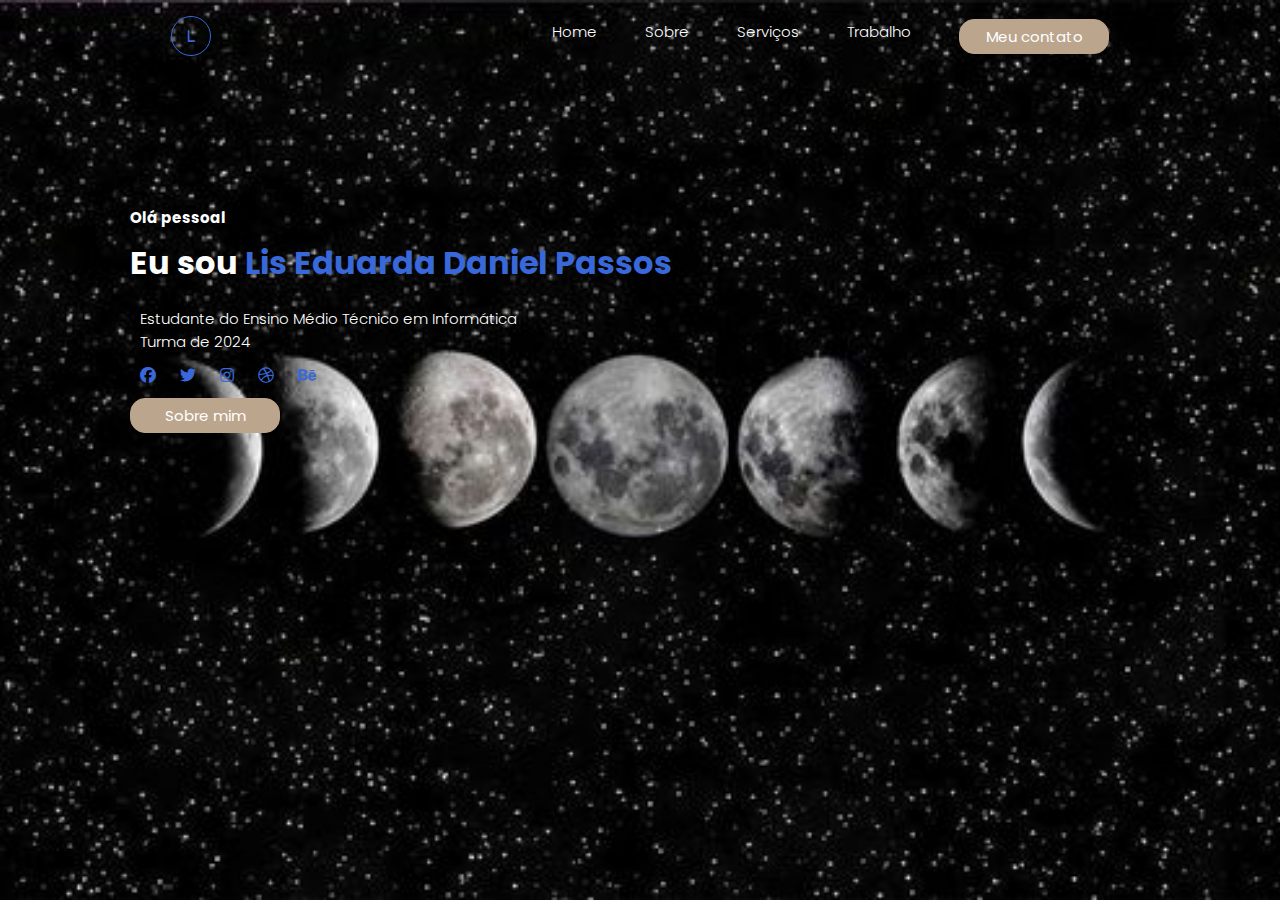
<file: index.html>
<!--shift + !-->
<!DOCTYPE html>
<html lang="pt">
<head>
    <meta charset="UTF-8">
    <meta http-equiv="X-UA-Compatible" content="IE=edge">
    <meta name="viewport" content="width=device-width, initial-scale=1.0">
    <link rel="stylesheet" href="https://cdnjs.cloudflare.com/ajax/libs/font-awesome/6.1.0/css/all.min.css">
    <link rel="stylesheet" href="estilo.css">
    <title>By Lis</title>
</head>
<body>
    <div class="background">
        <header>
            <!--Logo-->
            <div class="logo">
                <i class="fa-solid fa-l"></i>
            </div>
            <!--Cabeçalho-->
            <div class="cabecalho-link">
                <li>
                    <a href="#">
                        Home
                    </a>
                </li>
                <li>
                    <a href="#">
                        Sobre
                    </a>
                </li>
                <li>
                    <a href="#">
                        Serviços
                    </a>
                </li>
                <li>
                    <a href="#">
                        Trabalho
                    </a>
                </li>
                <button>
                    Meu contato
                </button>                
            </div>
        </header>

        <div class="container-text">
            <div class="text">
                <h3>Olá pessoal</h3>
                <h1>Eu sou <span>Lis Eduarda Daniel Passos</span></h1>
                <p>Estudante do Ensino Médio Técnico em Informática
                    <br> Turma de 2024
                </p>
                <div class="redes-sociais">
                    <a href="#">
                        <i class="fa-brands fa-facebook"></i>
                    </a>
                    <a href="#">
                        <i class="fa-brands fa-twitter"></i>
                    </a>
                    <a href="#">
                        <i class="fa-brands fa-instagram"></i>
                    </a>
                    <a href="#">
                        <i class="fa-brands fa-dribbble"></i>
                    </a>
                    <a href="#">
                        <i class="fa-brands fa-behance"></i>
                    </a>
                </div>
                <button class="bnt">Sobre mim</button>
            </div>
        </div>
    </div>
</body>
</html>
</file>
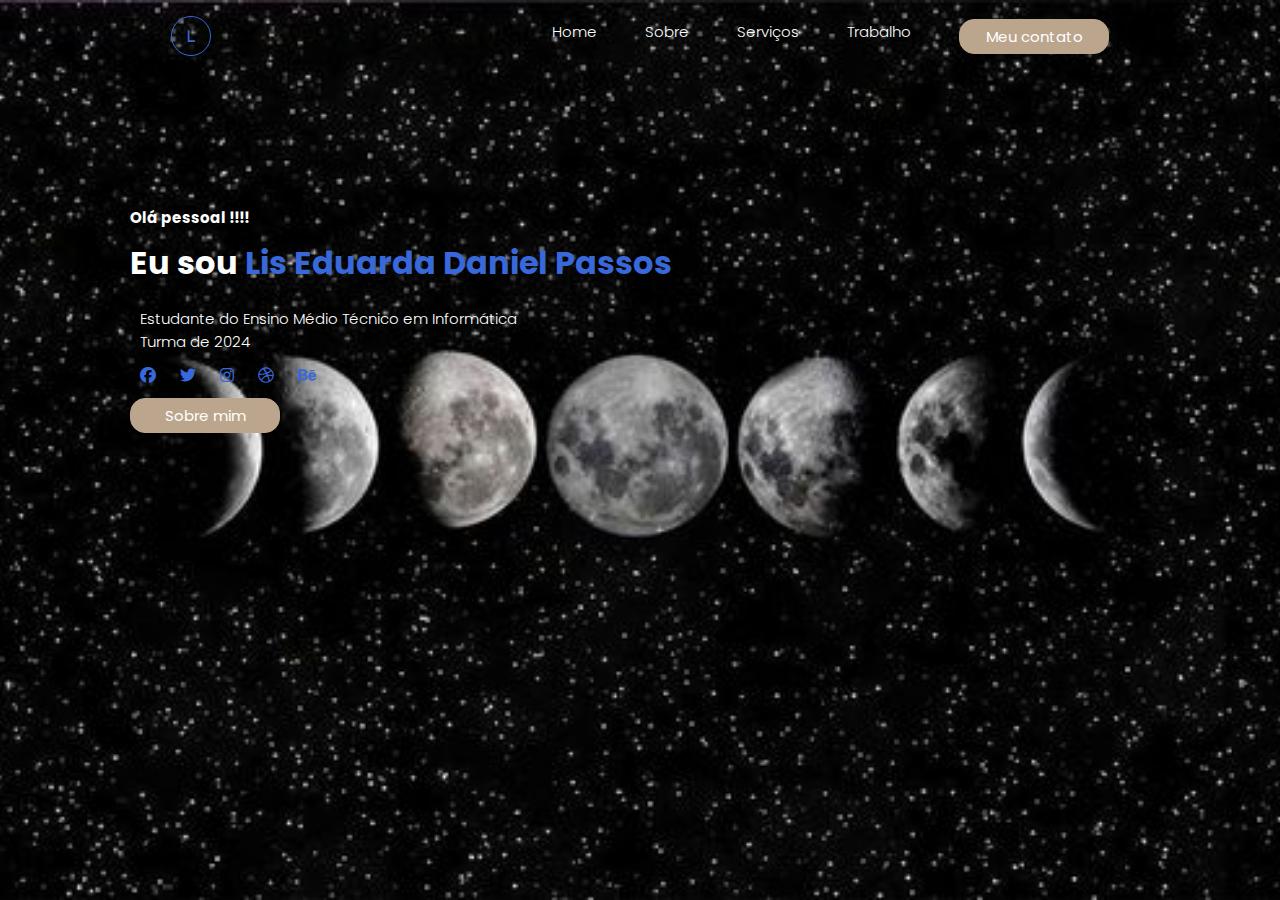
<file: home.html>
<!--shift + !-->
<!DOCTYPE html>
<html lang="pt">
    <head>
        <meta charset="UTF-8">
        <meta http-equiv="X-UA-Compatible" content="IE=edge">
        <meta name="viewport" content="width=device-width, initial-scale=1.0">
        <link rel="stylesheet" href="https://cdnjs.cloudflare.com/ajax/libs/font-awesome/6.1.0/css/all.min.css">
        <link rel="stylesheet" href="estilo.css">
        <link rel="shortcut icon" href="lua.ico">
        <title> By Lis</title>
    </head>
    
    
<body>
    <div class="background">
        <header>
            <!--Logo-->
            <div class="logo">
                <i class="fa-solid fa-l"></i>
            </div>
            <!--Cabeçalho-->
            <div class="cabecalho-link">
                <li>
                    <a href="home.html">
                        Home
                    </a>
                </li>
                <li>
                    <a href="sobre.html">
                        Sobre
                    </a>
                </li>
                <li>
                    <a href="servico.html">
                        Serviços
                    </a>
                </li>
                <li>
                    <a href="trabalho.html">
                        Trabalho
                    </a>
                </li>
                <button>
                    Meu contato
                </button>                
            </div>
        </header>

        <div class="container-text">
            <div class="text">
                <h3>Olá pessoal !!!!</h3>
                <h1>Eu sou <span>Lis Eduarda Daniel Passos</span></h1>
                <p>Estudante do Ensino Médio Técnico em Informática
                    <br> Turma de 2024
                </p>
                <div class="redes-sociais">
                    <a href="#">
                        <i class="fa-brands fa-facebook"></i>
                    </a>
                    <a href="#">
                        <i class="fa-brands fa-twitter"></i>
                    </a>
                    <a href="#">
                        <i class="fa-brands fa-instagram"></i>
                    </a>
                    <a href="#">
                        <i class="fa-brands fa-dribbble"></i>
                    </a>
                    <a href="#">
                        <i class="fa-brands fa-behance"></i>
                    </a>
                </div>
                <button class="bnt">Sobre mim</button>
            </div>
        </div>
    </div>
</body>
</html>
</file>
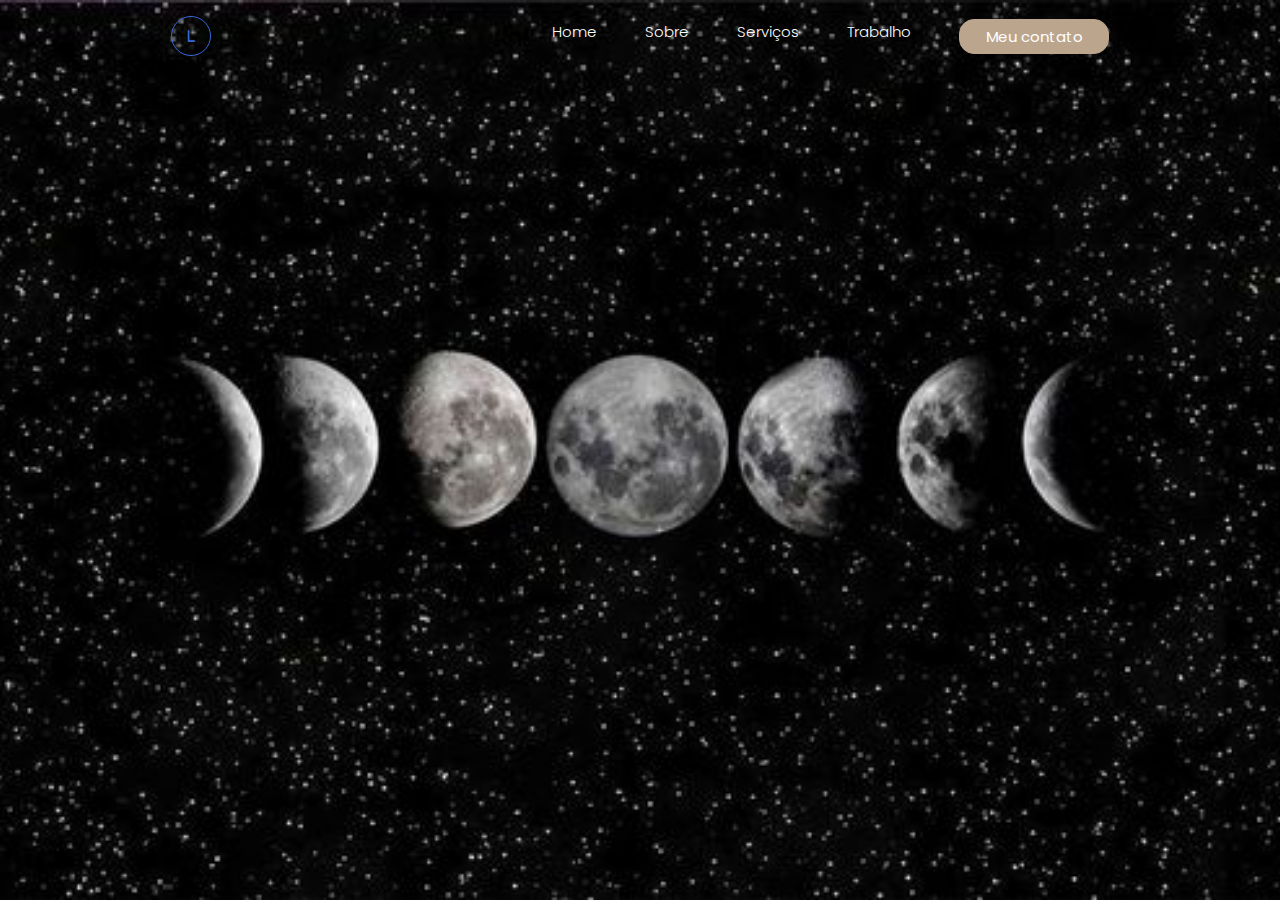
<file: meu_contato.html>
<!--shift + !-->
<!DOCTYPE html>
<html lang="pt">
    <head>
        <meta charset="UTF-8">
        <meta http-equiv="X-UA-Compatible" content="IE=edge">
        <meta name="viewport" content="width=device-width, initial-scale=1.0">
        <link rel="stylesheet" href="https://cdnjs.cloudflare.com/ajax/libs/font-awesome/6.1.0/css/all.min.css">
        <link rel="stylesheet" href="estilo.css">
        <link rel="shortcut icon" href="lua.ico">
        <title> By Lis</title>
    </head>
    
    
<body>
    <div class="background">
        <header>
            <!--Logo-->
            <div class="logo">
                <i class="fa-solid fa-l"></i>
            </div>
            <!--Cabeçalho-->
            <div class="cabecalho-link">
                <li>
                    <a href="home.html">
                        Home
                    </a>
                </li>
                <li>
                    <a href="sobre.html">
                        Sobre
                    </a>
                </li>
                <li>
                    <a href="servico.html">
                        Serviços
                    </a>
                </li>
                <li>
                    <a href="trabalho.html">
                        Trabalho
                    </a>
                </li>
                <button>
                    <a href="meu_contato.html">
                        Meu contato
                    </a>
                </button>                
            </div>
        </header>        
    </div>
</body>
</html>
</file>
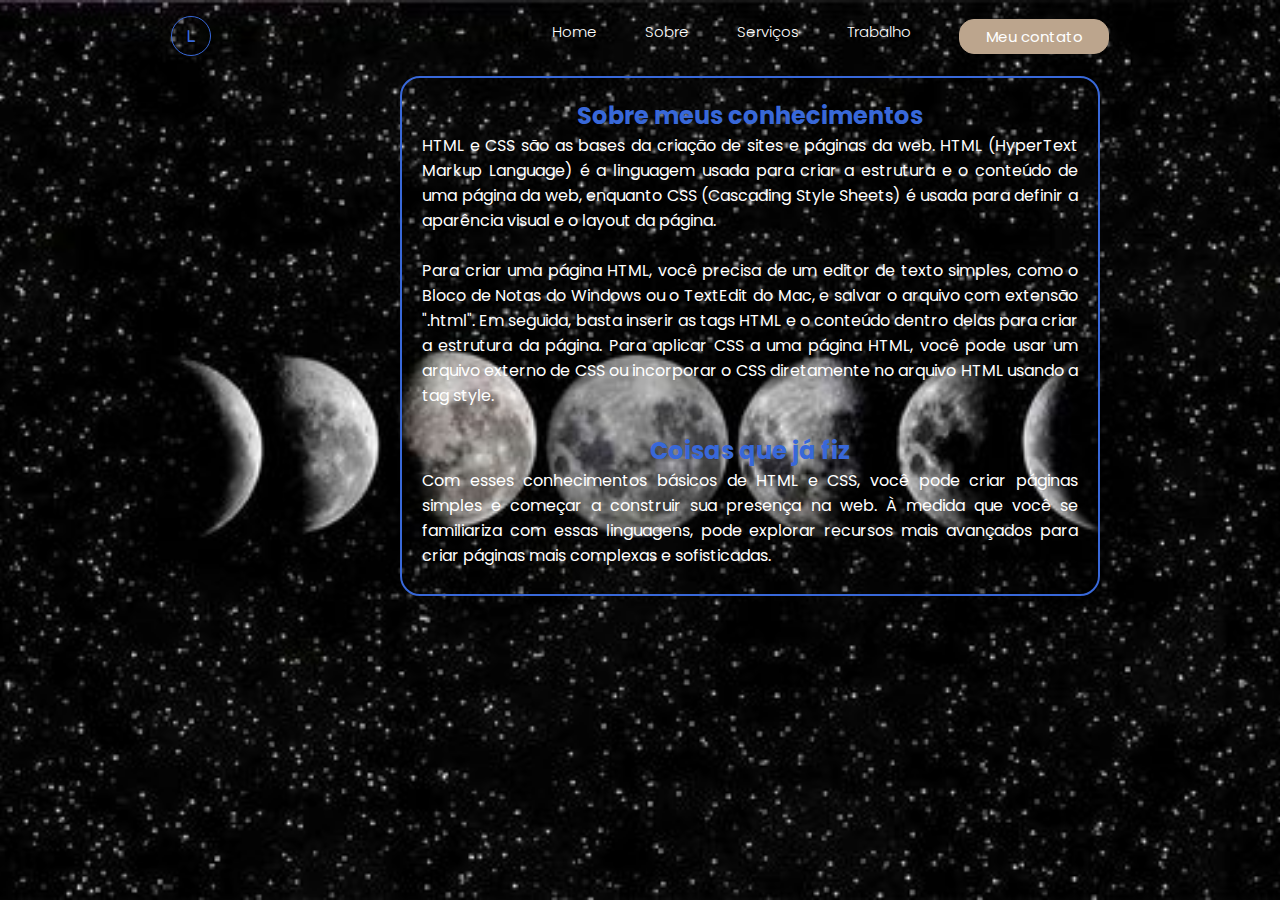
<file: servico.html>
<!--shift + !-->
<!DOCTYPE html>
<html lang="pt">
    <head>
        <meta charset="UTF-8">
        <meta http-equiv="X-UA-Compatible" content="IE=edge">
        <meta name="viewport" content="width=device-width, initial-scale=1.0">
        <link rel="stylesheet" href="https://cdnjs.cloudflare.com/ajax/libs/font-awesome/6.1.0/css/all.min.css">
        <link rel="stylesheet" href="estilo.css">
        <link rel="shortcut icon" href="lua.ico">
        <title> By Lis</title>
    </head>
    
    
<body>
    <div class="background">
        <header>
            <!--Logo-->
            <div class="logo">
                <i class="fa-solid fa-l"></i>
            </div>
            <!--Cabeçalho-->
            <div class="cabecalho-link">
                <li>
                    <a href="home.html">
                        Home
                    </a>
                </li>
                <li>
                    <a href="sobre.html">
                        Sobre
                    </a>
                </li>
                <li>
                    <a href="servico.html">
                        Serviços
                    </a>
                </li>
                <li>
                    <a href="trabalho.html">
                        Trabalho
                    </a>
                </li>
                <button>
                    Meu contato
                </button>                
            </div>
        </header>
        <div class="caixa-texto">
            
            <div class="texto-caixa">
                <h2>Sobre meus conhecimentos</h2>
                HTML e CSS são as bases da criação de sites e páginas da web. HTML (HyperText Markup Language) é a linguagem usada para criar a estrutura e o conteúdo de uma página da web, enquanto CSS (Cascading Style Sheets) é usada para definir a aparência visual e o layout da página.
                <br><br>
                Para criar uma página HTML, você precisa de um editor de texto simples, como o Bloco de Notas do Windows ou o TextEdit do Mac, e salvar o arquivo com extensão ".html". Em seguida, basta inserir as tags HTML e o conteúdo dentro delas para criar a estrutura da página.
                Para aplicar CSS a uma página HTML, você pode usar um arquivo externo de CSS ou incorporar o CSS diretamente no arquivo HTML usando a tag style.
                <br><br>
                <h2>Coisas que já fiz</h2>
                Com esses conhecimentos básicos de HTML e CSS, você pode criar páginas simples e começar a construir sua presença na web. À medida que você se familiariza com essas linguagens, pode explorar recursos mais avançados para criar páginas mais complexas e sofisticadas.
            </div>
        </div>
    </div>
</body>
</html>
</file>
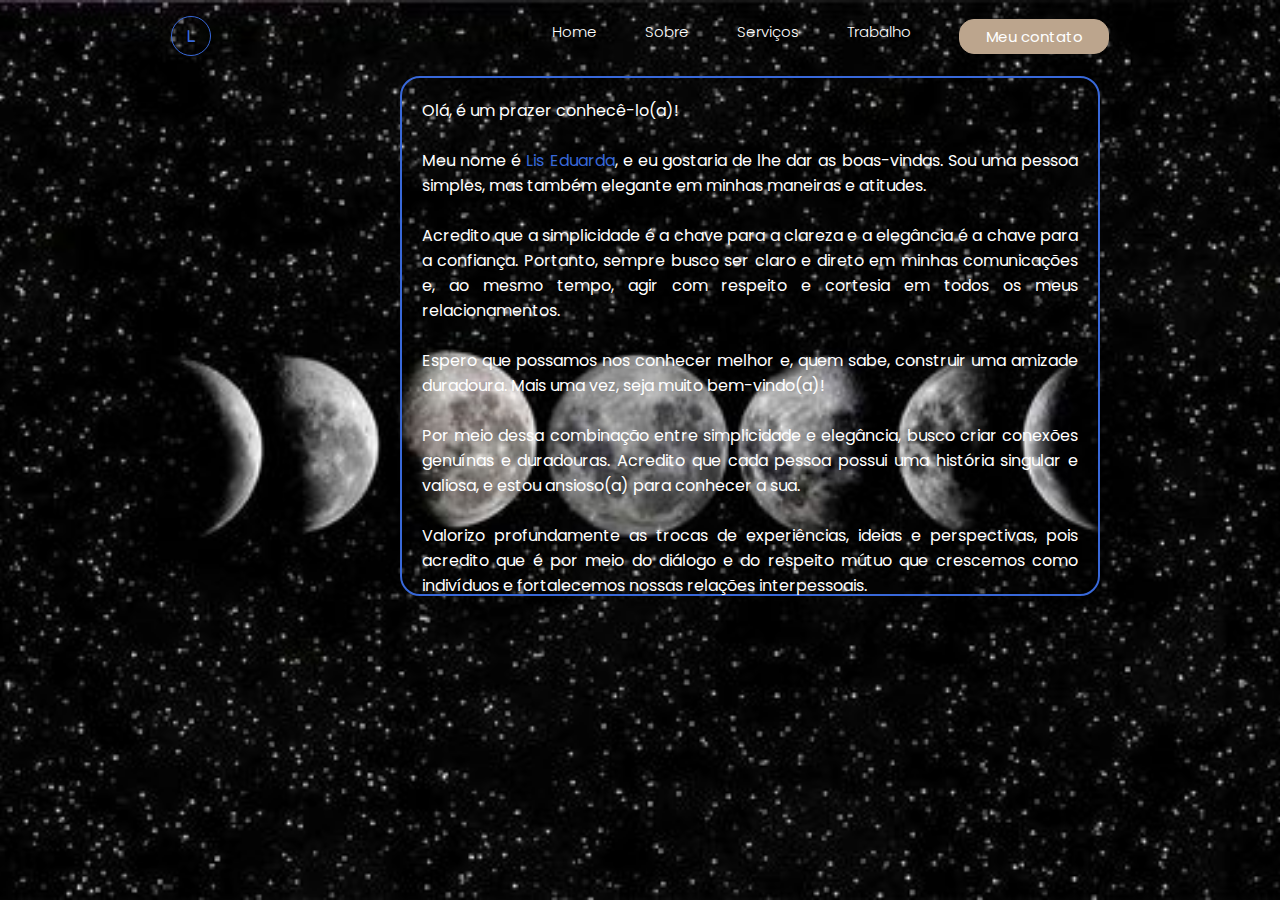
<file: sobre.html>
<!--shift + !-->
<!DOCTYPE html>
<html lang="pt">
    <head>
        <meta charset="UTF-8">
        <meta http-equiv="X-UA-Compatible" content="IE=edge">
        <meta name="viewport" content="width=device-width, initial-scale=1.0">
        <link rel="stylesheet" href="https://cdnjs.cloudflare.com/ajax/libs/font-awesome/6.1.0/css/all.min.css">
        <link rel="stylesheet" href="estilo.css">
        <link rel="shortcut icon" href="lua.ico">
        <title> By Lis</title>
    </head>
    
    
<body>
    <div class="background">
        <header>
            <!--Logo-->
            <div class="logo">
                <i class="fa-solid fa-l"></i>
            </div>
            <!--Cabeçalho-->
            <div class="cabecalho-link">
                <li>
                    <a href="home.html">
                        Home
                    </a>
                </li>
                <li>
                    <a href="sobre.html">
                        Sobre
                    </a>
                </li>
                <li>
                    <a href="servico.html">
                        Serviços
                    </a>
                </li>
                <li>
                    <a href="trabalho.html">
                        Trabalho
                    </a>
                </li>
                <button>
                    Meu contato
                </button>                
            </div>
        </header>

        <div class="caixa-texto">
            <div class="text">
                Olá, é um prazer conhecê-lo(a)!
                <br><br>
                Meu nome é <span>Lis Eduarda</span>, e eu gostaria de lhe dar as boas-vindas.
                Sou uma pessoa simples, mas também elegante em minhas maneiras e atitudes.
                <br><br>
                Acredito que a simplicidade é a chave para a clareza e a elegância é a chave para a confiança.
                Portanto, sempre busco ser claro e direto em minhas comunicações e, ao mesmo tempo, agir com 
                respeito e cortesia em todos os meus relacionamentos. 
                <br><br>
                Espero que possamos nos conhecer melhor e, quem sabe, 
                construir uma amizade duradoura. Mais uma vez, seja muito bem-vindo(a)!
                <br><br>
                Por meio dessa combinação entre simplicidade e elegância, busco criar conexões genuínas e duradouras.
                Acredito que cada pessoa possui uma história singular e valiosa, e estou ansioso(a) para conhecer a sua.
                <br><br>
                Valorizo profundamente as trocas de experiências, ideias e perspectivas, pois acredito que é por meio do 
                diálogo e do respeito mútuo que crescemos como indivíduos e fortalecemos nossas relações interpessoais.
                
        </div>
</body>
</html>
</file>
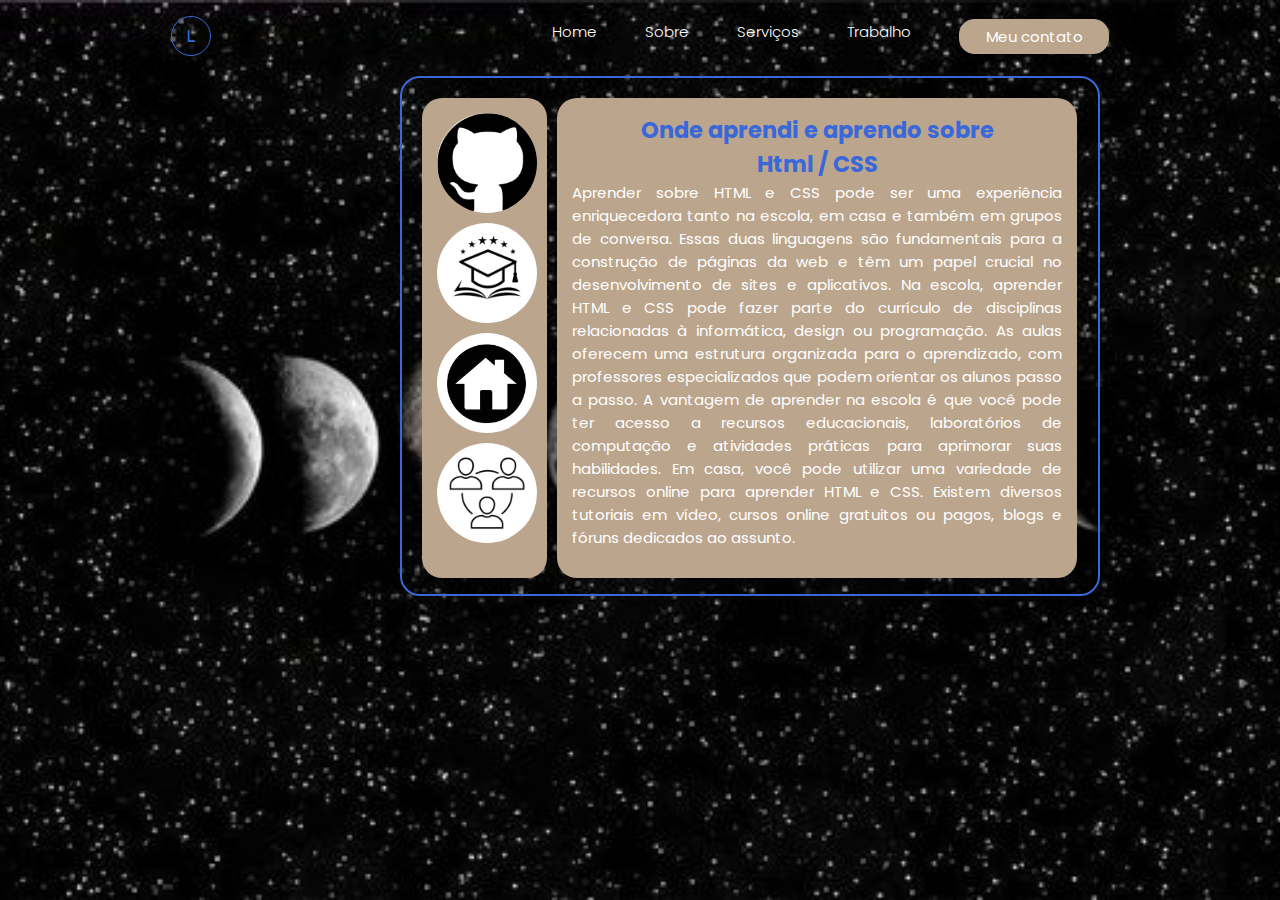
<file: trabalho.html>
<!--shift + !-->
<!DOCTYPE html>
<html lang="pt">
    <head>
        <meta charset="UTF-8">
        <meta http-equiv="X-UA-Compatible" content="IE=edge">
        <meta name="viewport" content="width=device-width, initial-scale=1.0">
        <link rel="stylesheet" href="https://cdnjs.cloudflare.com/ajax/libs/font-awesome/6.1.0/css/all.min.css">
        <link rel="stylesheet" href="estilo.css">
        <link rel="shortcut icon" href="lua.ico">
        <title> By Lis</title>
    </head>
    
    
<body>
    <div class="background">
        <header>
            <!--Logo-->
            <div class="logo">
                <i class="fa-solid fa-l"></i>
            </div>
            <!--Cabeçalho-->
            <div class="cabecalho-link">
                <li>
                    <a href="home.html">
                        Home
                    </a>
                </li>
                <li>
                    <a href="sobre.html">
                        Sobre
                    </a>
                </li>
                <li>
                    <a href="servico.html">
                        Serviços
                    </a>
                </li>
                <li>
                    <a href="trabalho.html">
                        Trabalho
                    </a>
                </li>
                <button>
                    Meu contato
                </button>                
            </div>
        </header>
            <div class="caixa-texto">
                <!--icones-->
                <div class="caixa-icones">
                    <div class="caixa-img caixa-img1">
                    </div>
                    
                    <div class="caixa-img  caixa-img2 ">
                    </div>

                    <div class="caixa-img caixa-img3">
                    </div>

                    <div class="caixa-img caixa-img4">
                    </div>
                </div>

                <div class="caixa-txt">
                    <h2>Onde aprendi e aprendo sobre <br>Html / CSS</h2>
                    Aprender sobre HTML e CSS pode ser uma experiência enriquecedora tanto na escola, em casa e também em grupos de conversa. Essas duas linguagens são fundamentais para a construção de páginas da web e têm um papel crucial no desenvolvimento de sites e aplicativos.
                Na escola, aprender HTML e CSS pode fazer parte do currículo de disciplinas relacionadas à informática, design ou programação. As aulas oferecem uma estrutura organizada para o aprendizado, com professores especializados que podem orientar os alunos passo a passo. A vantagem de aprender na escola é que você pode ter acesso a recursos educacionais, laboratórios de computação e atividades práticas para aprimorar suas habilidades.
                Em casa, você pode utilizar uma variedade de recursos online para aprender HTML e CSS. Existem diversos tutoriais em vídeo, cursos online gratuitos ou pagos, blogs e fóruns dedicados ao assunto. 
            
            </div>
            </div>
        </div>
    </div>
</body>
</html>
</file>
<file: estilo.css>
@import url('https://fonts.googleapis.com/css2?family=Poppins:ital,wght@0,500;0,600;0,700;0,800;0,900;1,400;1,500;1,700;1,900&display=swap');

* {
    margin: 0;
    padding: 0;
    box-sizing: border-box;
    text-decoration: none;
    list-style: none;
    font-family: "Poppins", sans-serif;
}

body{
    overflow: hidden;
    width: 100%;
    height: 100%;
}

.background{
    background: linear-gradient(rgba(0, 0, 0, 0.5), rgba(0, 0, 0, 0.5));
    background-image: url(back_2.jpg);
    background-size: cover;
    background-position: center;
    width: 100%;
    height: 100vh;
}

header{
    display: flex;
    justify-content: space-around;
    max-width: 100%;
    align-items: center;
    text-align: center;
    padding-top: 1rem;
}

.cabecalho-link{
    display: flex;
    gap: 3rem;
    font-weight: 300;
    cursor: pointer;
}

.cabecalho-link a{
    color: white;
    font-size: 15px;
}


.cabecalho-link a:hover{
    color: #3868d9;
    transition: 0.3s all;
}

.logo{
    height: 40px;
    width: 40px;
    background: transparent;
    border: 1px solid #3868d9;
    color: #3868d9;
    border-radius: 50%;
    display: inline-flex;
    align-items: center;
    justify-content: center;
    font-size: 13px;
    cursor: pointer;
}

button{
    color: #fff;
    background: #bca58d;
    border: 1px solid #bca58d;
    padding: 5px;
    border-radius: 15px;
    font-size: 15px;
    width: 150px;
    cursor: pointer;
}

button:hover{
    background: #3868d9;
    border: 1px solid #3868d9;
    color: white;
    transition: 0.5s;
}

.container-text{
    padding: 150px 0 0 130px;/*pense como um relogio de ponteiro */
}

.text h3{
    color: white;
    font-size: 15px;
}

.text h1{
    color: white;
    margin-top: 10px;
}

.text span{
    color: #3868d9;
}

.text p {
    padding: 10px;
    color: white;
    font-size: 15px;
    font-weight: 300;
    margin-top: 10px;
}

.redes-sociais a{
    padding: 10px;
    color: #3868d9;
    padding: 10px;
    margin-top: 10px;
}

.bnt{

    margin-top: 10px;
}

.caixa-texto{
    width: 700px;
    height: 520px;
    margin: 20px 0px 0px 400px;
    color: #fff;
    text-align: justify;
    padding: 20px 20px 20px 20px;
    background-color: transparent;
    border: 2px solid #3868d9;
    border-radius: 20px;
}
img{
    width: 45%;
    height: 100%;
    float: left;
    margin-right: 10px;
    border: 2px dashed #fff;

}

.texto-caixa{
    margin: 0;
    padding: 0;
}

h2{
    text-align: center;
    color: #3868d9;
}

.caixa-img{
    width: 100px;
    height: 100px;
    background-color: #fff;
    position: relative;
    border-radius: 50px;
}

.caixa-img1{
    margin: 10px;
    background-image: url(img_github2.jpg);
    background-size: cover;
}
.caixa-img2{
    margin: 10px;
    background-image: url(img_escola.png);
    background-size: cover;
}
.caixa-img3{
    margin: 10px;
    background-image: url(img_casa.png);
    background-size: cover;
}
.caixa-img4{
    margin: 10px;
    background-image: url(img_trabalho.png);
    background-size: cover;
}

.caixa-icones{
    float: left; 
    padding: 5px;
    width: 125px;
    height: 480px;
    background-color: #bca58d;
    border-radius: 20px;
}

.caixa-txt{
    float: left;
    font-size: 15px;
    margin: 0px 0 5px 10px;
    padding: 15px;
    width: 520px;
    height: 480px;
    background-color: #bca58d;
    border-radius: 20px;
}
</file>
